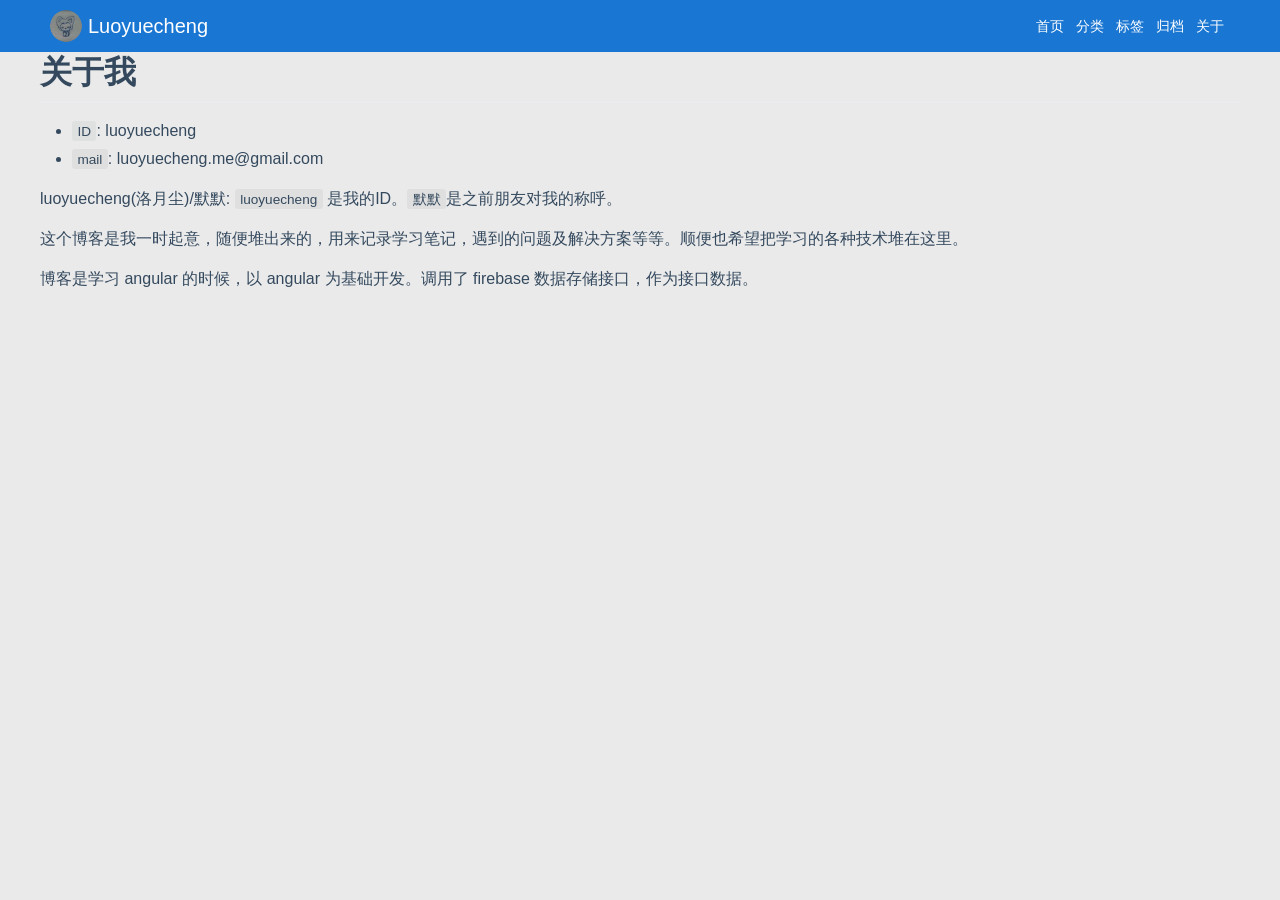
<file: about/index.html>
<!DOCTYPE html><html lang="en"><head>
  <meta charset="utf-8">
  <title>Blog</title>
  <base href="/">
  <meta name="viewport" content="width=device-width, initial-scale=1">
  <link rel="icon" type="image/x-icon" href="favicon.ico">
<style>body,div,h1,p,ul,li,code,header{margin:0;padding:0;box-sizing:border-box}body,html{height:100%}html{box-sizing:border-box;font-family:sans-serif}body{background-color:#eaeaea;font:14px/1.5 Helvetica Neuc,Helvetica,PingFang SC,Hiragino Sans GB,Source Code Variable,Microsoft YaHei,Arial,sans-serif;color:#34495e}code{font-family:Helvetica Neuc,Helvetica,PingFang SC,Hiragino Sans GB,Source Code Variable,Microsoft YaHei,Arial,sans-serif}h1,strong{font-weight:400}img{border:0}a{color:#42b983;cursor:pointer;text-decoration:none}a:hover{text-decoration:none;color:#42b983}html{font-size:62.5%;font-size:10px}body{margin:0;font-family:Roboto,Helvetica Neue,sans-serif;font-size:1.4rem}.markdown-body{font-family:-apple-system,BlinkMacSystemFont,Segoe UI,Helvetica,Arial,sans-serif,Apple Color Emoji,Segoe UI Emoji;font-size:16px;line-height:1.5;word-wrap:break-word}.markdown-body:after,.markdown-body:before{display:table;content:""}.markdown-body:after{clear:both}.markdown-body>:first-child{margin-top:0!important}.markdown-body>:last-child{margin-bottom:0!important}.markdown-body p,.markdown-body ul{margin-top:0;margin-bottom:16px}.markdown-body h1{margin-top:24px;margin-bottom:16px;font-weight:600;line-height:1.25}.markdown-body h1{font-size:2em}.markdown-body h1{padding-bottom:.3em;border-bottom:1px solid #eaecef}.markdown-body ul{padding-left:2em}.markdown-body li{word-wrap:break-all}.markdown-body li+li{margin-top:.25em}.markdown-body code{padding:.2em .4em;margin:0;font-size:85%;background-color:#1b1f230d;border-radius:3px}</style><link rel="stylesheet" href="styles-IQRUG5WR.css" media="print" data-beasties-media="all"><noscript><link rel="stylesheet" href="styles-IQRUG5WR.css"></noscript><style ng-app-id="ng">@media(min-width:1200px){.container[_ngcontent-ng-c1232629563]{display:block;width:1200px;margin:auto}}.container[_ngcontent-ng-c1232629563]{position:relative;padding-top:5.2rem;padding-bottom:20px}</style><style ng-app-id="ng">header[_ngcontent-ng-c2602257852]{display:block;width:100%;background:#1976d2;position:fixed;left:0;right:0;top:0;height:5.2rem;z-index:1}@media(min-width:1200px){.header[_ngcontent-ng-c2602257852]{width:1200px;margin:auto}}.header[_ngcontent-ng-c2602257852]{display:flex;justify-content:space-between;padding:1rem;background:#1976d2}.header[_ngcontent-ng-c2602257852]   a.logo[_ngcontent-ng-c2602257852]{display:flex;align-items:center}.header[_ngcontent-ng-c2602257852]   img[_ngcontent-ng-c2602257852]{width:3.2rem;height:3.2rem;border-radius:50%;margin-right:.6rem}.header[_ngcontent-ng-c2602257852]   h1[_ngcontent-ng-c2602257852]{font-size:2rem;color:#fff;margin:0}.header[_ngcontent-ng-c2602257852]   .nav[_ngcontent-ng-c2602257852]{display:flex;align-items:center}.header[_ngcontent-ng-c2602257852]   .nav[_ngcontent-ng-c2602257852]   li[_ngcontent-ng-c2602257852]{display:flex;align-items:center;height:100%;padding:0 .6rem}.header[_ngcontent-ng-c2602257852]   .nav[_ngcontent-ng-c2602257852]   li[_ngcontent-ng-c2602257852]:hover{opacity:.7}.header[_ngcontent-ng-c2602257852]   .nav[_ngcontent-ng-c2602257852]   li[_ngcontent-ng-c2602257852]   a[_ngcontent-ng-c2602257852]{color:#fff}</style><style ng-app-id="ng">.back-to-top[_ngcontent-ng-c3493199227]{position:fixed;display:block;right:2.4rem;bottom:2.4rem;width:4rem;height:4rem;border-radius:3px;border:1px solid #1976d2;background:#fff;cursor:pointer}.back-to-top[_ngcontent-ng-c3493199227]   i[_ngcontent-ng-c3493199227]:first-child{display:block;border:1.2rem solid transparent;border-bottom-color:#1976d2;width:0;height:0;margin:auto;margin-top:calc(-.1rem - 1px)}.back-to-top[_ngcontent-ng-c3493199227]   i[_ngcontent-ng-c3493199227]:last-child{display:block;background:#1976d2;width:1.2rem;height:1.2rem;margin:auto;margin-top:-.6rem}.back-to-top.animate[_ngcontent-ng-c3493199227]{position:fixed;display:block;right:2.4rem;bottom:2.4rem;width:4rem;height:4rem;cursor:pointer;background:#44d7b6;border-radius:50%;transition-duration:.5s;border:none}.back-to-top.animate[_ngcontent-ng-c3493199227]   i[_ngcontent-ng-c3493199227]:first-child{border:3px solid #fff;border-right:0;border-bottom:0;display:block;width:1.2rem;height:1.2rem;transform:rotate(45deg);position:absolute;transform:translate(-50%,-50%) rotate(45deg);top:50%;left:50%;margin:0}.back-to-top.animate[_ngcontent-ng-c3493199227]   i[_ngcontent-ng-c3493199227]:last-child{width:0;height:1.6971rem;display:block;border-left:3px solid #fff;position:absolute;transform:translate(-50%,-50%);top:50%;left:50%;margin:0}.back-to-top[_ngcontent-ng-c3493199227]:hover{transform:scale(1.2);border-radius:20%}</style></head>
<body>
  <app-root ng-version="22.2.6" _nghost-ng-c1232629563="" ng-server-context="ssg"><app-navigation _ngcontent-ng-c1232629563="" _nghost-ng-c2602257852=""><header _ngcontent-ng-c2602257852=""><div _ngcontent-ng-c2602257852="" class="header"><a _ngcontent-ng-c2602257852="" class="logo" href="/"><img _ngcontent-ng-c2602257852="" src="/favicon.ico" alt=""><h1 _ngcontent-ng-c2602257852="">Luoyuecheng</h1></a><ul _ngcontent-ng-c2602257852="" class="nav"><li _ngcontent-ng-c2602257852="" routerlinkactive="current" class="nav-list"><a _ngcontent-ng-c2602257852="" title="首页" href="/">首页</a></li><li _ngcontent-ng-c2602257852="" routerlinkactive="current" class="nav-list"><a _ngcontent-ng-c2602257852="" title="分类" href="/category">分类</a></li><li _ngcontent-ng-c2602257852="" routerlinkactive="current" class="nav-list"><a _ngcontent-ng-c2602257852="" title="标签" href="/tag">标签</a></li><li _ngcontent-ng-c2602257852="" routerlinkactive="current" class="nav-list"><a _ngcontent-ng-c2602257852="" title="归档" href="/archives">归档</a></li><li _ngcontent-ng-c2602257852="" routerlinkactive="current" class="nav-list current"><a _ngcontent-ng-c2602257852="" title="关于" href="/about">关于</a></li><!----></ul></div></header></app-navigation><div _ngcontent-ng-c1232629563="" class="container"><router-outlet _ngcontent-ng-c1232629563=""></router-outlet><app-about><div class="markdown-body"><h1>关于我</h1><ul><li><code>ID</code>: luoyuecheng</li><li><code>mail</code>: luoyuecheng.me@gmail.com</li></ul><p><strong>luoyuecheng(洛月尘)/默默</strong>: <code>luoyuecheng</code> 是我的ID。<code>默默</code>是之前朋友对我的称呼。</p><p>这个博客是我一时起意，随便堆出来的，用来记录学习笔记，遇到的问题及解决方案等等。顺便也希望把学习的各种技术堆在这里。</p><p>博客是学习 angular 的时候，以 angular 为基础开发。调用了 firebase 数据存储接口，作为接口数据。</p></div></app-about><!----></div><app-footer _ngcontent-ng-c1232629563="" _nghost-ng-c3493199227=""><a _ngcontent-ng-c3493199227="" class="back-to-top animate" style="display: none;"><i _ngcontent-ng-c3493199227=""></i><i _ngcontent-ng-c3493199227=""></i></a></app-footer></app-root>
<link rel="modulepreload" href="chunk-Da4-SChG.js"><script src="main-PEC72GEO.js" type="module"></script>

<script>document.querySelectorAll('link[data-beasties-media]').forEach(function(l){l.media=l.getAttribute('data-beasties-media');l.removeAttribute('data-beasties-media')})</script></body></html>
</file>
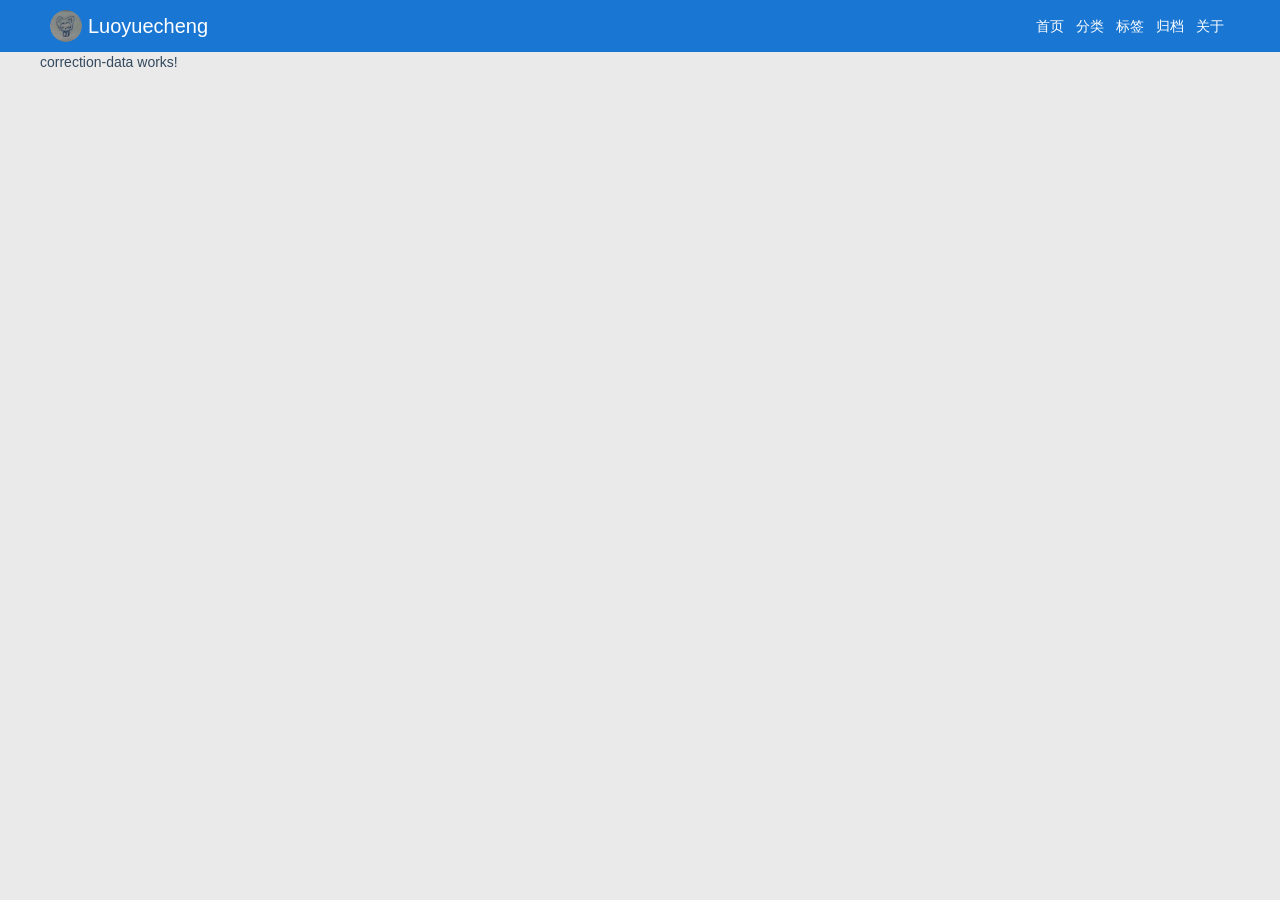
<file: correction-data/index.html>
<!DOCTYPE html><html lang="en"><head>
  <meta charset="utf-8">
  <title>Blog</title>
  <base href="/">
  <meta name="viewport" content="width=device-width, initial-scale=1">
  <link rel="icon" type="image/x-icon" href="favicon.ico">
<style>body,div,h1,p,ul,li,header{margin:0;padding:0;box-sizing:border-box}body,html{height:100%}html{box-sizing:border-box;font-family:sans-serif}body{background-color:#eaeaea;font:14px/1.5 Helvetica Neuc,Helvetica,PingFang SC,Hiragino Sans GB,Source Code Variable,Microsoft YaHei,Arial,sans-serif;color:#34495e}h1{font-weight:400}img{border:0}a{color:#42b983;cursor:pointer;text-decoration:none}a:hover{text-decoration:none;color:#42b983}html{font-size:62.5%;font-size:10px}body{margin:0;font-family:Roboto,Helvetica Neue,sans-serif;font-size:1.4rem}</style><link rel="stylesheet" href="styles-IQRUG5WR.css" media="print" data-beasties-media="all"><noscript><link rel="stylesheet" href="styles-IQRUG5WR.css"></noscript><style ng-app-id="ng">@media(min-width:1200px){.container[_ngcontent-ng-c1232629563]{display:block;width:1200px;margin:auto}}.container[_ngcontent-ng-c1232629563]{position:relative;padding-top:5.2rem;padding-bottom:20px}</style><style ng-app-id="ng">header[_ngcontent-ng-c2602257852]{display:block;width:100%;background:#1976d2;position:fixed;left:0;right:0;top:0;height:5.2rem;z-index:1}@media(min-width:1200px){.header[_ngcontent-ng-c2602257852]{width:1200px;margin:auto}}.header[_ngcontent-ng-c2602257852]{display:flex;justify-content:space-between;padding:1rem;background:#1976d2}.header[_ngcontent-ng-c2602257852]   a.logo[_ngcontent-ng-c2602257852]{display:flex;align-items:center}.header[_ngcontent-ng-c2602257852]   img[_ngcontent-ng-c2602257852]{width:3.2rem;height:3.2rem;border-radius:50%;margin-right:.6rem}.header[_ngcontent-ng-c2602257852]   h1[_ngcontent-ng-c2602257852]{font-size:2rem;color:#fff;margin:0}.header[_ngcontent-ng-c2602257852]   .nav[_ngcontent-ng-c2602257852]{display:flex;align-items:center}.header[_ngcontent-ng-c2602257852]   .nav[_ngcontent-ng-c2602257852]   li[_ngcontent-ng-c2602257852]{display:flex;align-items:center;height:100%;padding:0 .6rem}.header[_ngcontent-ng-c2602257852]   .nav[_ngcontent-ng-c2602257852]   li[_ngcontent-ng-c2602257852]:hover{opacity:.7}.header[_ngcontent-ng-c2602257852]   .nav[_ngcontent-ng-c2602257852]   li[_ngcontent-ng-c2602257852]   a[_ngcontent-ng-c2602257852]{color:#fff}</style><style ng-app-id="ng">.back-to-top[_ngcontent-ng-c3493199227]{position:fixed;display:block;right:2.4rem;bottom:2.4rem;width:4rem;height:4rem;border-radius:3px;border:1px solid #1976d2;background:#fff;cursor:pointer}.back-to-top[_ngcontent-ng-c3493199227]   i[_ngcontent-ng-c3493199227]:first-child{display:block;border:1.2rem solid transparent;border-bottom-color:#1976d2;width:0;height:0;margin:auto;margin-top:calc(-.1rem - 1px)}.back-to-top[_ngcontent-ng-c3493199227]   i[_ngcontent-ng-c3493199227]:last-child{display:block;background:#1976d2;width:1.2rem;height:1.2rem;margin:auto;margin-top:-.6rem}.back-to-top.animate[_ngcontent-ng-c3493199227]{position:fixed;display:block;right:2.4rem;bottom:2.4rem;width:4rem;height:4rem;cursor:pointer;background:#44d7b6;border-radius:50%;transition-duration:.5s;border:none}.back-to-top.animate[_ngcontent-ng-c3493199227]   i[_ngcontent-ng-c3493199227]:first-child{border:3px solid #fff;border-right:0;border-bottom:0;display:block;width:1.2rem;height:1.2rem;transform:rotate(45deg);position:absolute;transform:translate(-50%,-50%) rotate(45deg);top:50%;left:50%;margin:0}.back-to-top.animate[_ngcontent-ng-c3493199227]   i[_ngcontent-ng-c3493199227]:last-child{width:0;height:1.6971rem;display:block;border-left:3px solid #fff;position:absolute;transform:translate(-50%,-50%);top:50%;left:50%;margin:0}.back-to-top[_ngcontent-ng-c3493199227]:hover{transform:scale(1.2);border-radius:20%}</style></head>
<body>
  <app-root ng-version="22.2.6" _nghost-ng-c1232629563="" ng-server-context="ssg"><app-navigation _ngcontent-ng-c1232629563="" _nghost-ng-c2602257852=""><header _ngcontent-ng-c2602257852=""><div _ngcontent-ng-c2602257852="" class="header"><a _ngcontent-ng-c2602257852="" class="logo" href="/"><img _ngcontent-ng-c2602257852="" src="/favicon.ico" alt=""><h1 _ngcontent-ng-c2602257852="">Luoyuecheng</h1></a><ul _ngcontent-ng-c2602257852="" class="nav"><li _ngcontent-ng-c2602257852="" routerlinkactive="current" class="nav-list"><a _ngcontent-ng-c2602257852="" title="首页" href="/">首页</a></li><li _ngcontent-ng-c2602257852="" routerlinkactive="current" class="nav-list"><a _ngcontent-ng-c2602257852="" title="分类" href="/category">分类</a></li><li _ngcontent-ng-c2602257852="" routerlinkactive="current" class="nav-list"><a _ngcontent-ng-c2602257852="" title="标签" href="/tag">标签</a></li><li _ngcontent-ng-c2602257852="" routerlinkactive="current" class="nav-list"><a _ngcontent-ng-c2602257852="" title="归档" href="/archives">归档</a></li><li _ngcontent-ng-c2602257852="" routerlinkactive="current" class="nav-list"><a _ngcontent-ng-c2602257852="" title="关于" href="/about">关于</a></li><!----></ul></div></header></app-navigation><div _ngcontent-ng-c1232629563="" class="container"><router-outlet _ngcontent-ng-c1232629563=""></router-outlet><app-correction-data><p>correction-data works!</p></app-correction-data><!----></div><app-footer _ngcontent-ng-c1232629563="" _nghost-ng-c3493199227=""><a _ngcontent-ng-c3493199227="" class="back-to-top animate" style="display: none;"><i _ngcontent-ng-c3493199227=""></i><i _ngcontent-ng-c3493199227=""></i></a></app-footer></app-root>
<link rel="modulepreload" href="chunk-Da4-SChG.js"><script src="main-PEC72GEO.js" type="module"></script>

<script>document.querySelectorAll('link[data-beasties-media]').forEach(function(l){l.media=l.getAttribute('data-beasties-media');l.removeAttribute('data-beasties-media')})</script></body></html>
</file>
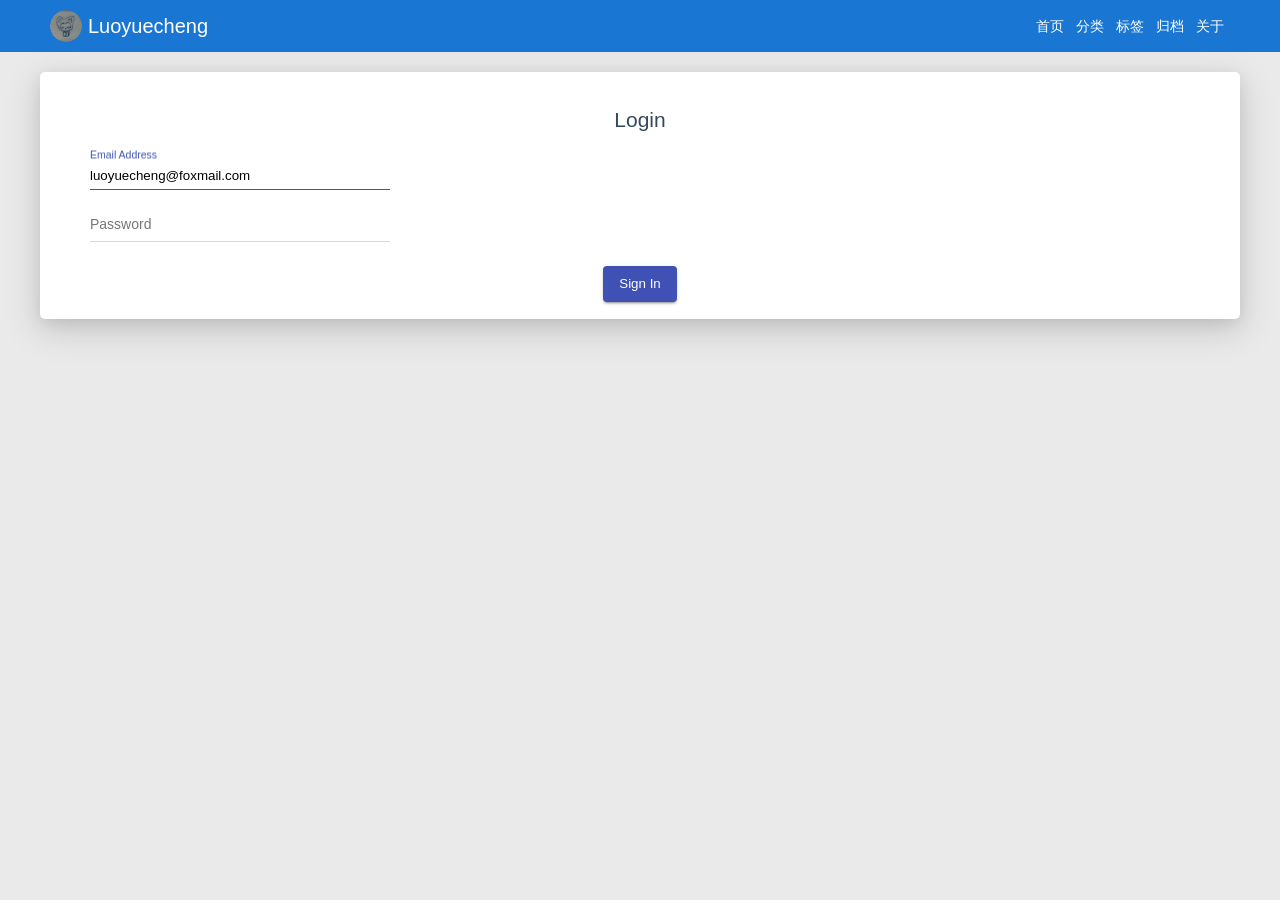
<file: login/index.html>
<!DOCTYPE html><html lang="en"><head>
  <meta charset="utf-8">
  <title>Blog</title>
  <base href="/">
  <meta name="viewport" content="width=device-width, initial-scale=1">
  <link rel="icon" type="image/x-icon" href="favicon.ico">
<style>body,div,h1,h2,ul,li,button,form,header,input{margin:0;padding:0;box-sizing:border-box}body,html{height:100%}html{box-sizing:border-box;font-family:sans-serif}body{background-color:#eaeaea;font:14px/1.5 Helvetica Neuc,Helvetica,PingFang SC,Hiragino Sans GB,Source Code Variable,Microsoft YaHei,Arial,sans-serif;color:#34495e}h1,h2{font-weight:400}img{border:0}a{color:#42b983;cursor:pointer;text-decoration:none}a:hover{text-decoration:none;color:#42b983}input,button{outline:none}html{font-size:62.5%;font-size:10px}body{margin:0;font-family:Roboto,Helvetica Neue,sans-serif;font-size:1.4rem}.app-container{box-shadow:0 10px 35px 2px #00000026,0 5px 15px #00000012,0 2px 5px -5px #0000001a;padding:0 5rem;margin-top:20px;background-color:#fff;border-radius:5px;padding-bottom:1.2em}</style><link rel="stylesheet" href="styles-IQRUG5WR.css" media="print" data-beasties-media="all"><noscript><link rel="stylesheet" href="styles-IQRUG5WR.css"></noscript><style ng-app-id="ng">@media(min-width:1200px){.container[_ngcontent-ng-c1232629563]{display:block;width:1200px;margin:auto}}.container[_ngcontent-ng-c1232629563]{position:relative;padding-top:5.2rem;padding-bottom:20px}</style><style ng-app-id="ng">header[_ngcontent-ng-c2602257852]{display:block;width:100%;background:#1976d2;position:fixed;left:0;right:0;top:0;height:5.2rem;z-index:1}@media(min-width:1200px){.header[_ngcontent-ng-c2602257852]{width:1200px;margin:auto}}.header[_ngcontent-ng-c2602257852]{display:flex;justify-content:space-between;padding:1rem;background:#1976d2}.header[_ngcontent-ng-c2602257852]   a.logo[_ngcontent-ng-c2602257852]{display:flex;align-items:center}.header[_ngcontent-ng-c2602257852]   img[_ngcontent-ng-c2602257852]{width:3.2rem;height:3.2rem;border-radius:50%;margin-right:.6rem}.header[_ngcontent-ng-c2602257852]   h1[_ngcontent-ng-c2602257852]{font-size:2rem;color:#fff;margin:0}.header[_ngcontent-ng-c2602257852]   .nav[_ngcontent-ng-c2602257852]{display:flex;align-items:center}.header[_ngcontent-ng-c2602257852]   .nav[_ngcontent-ng-c2602257852]   li[_ngcontent-ng-c2602257852]{display:flex;align-items:center;height:100%;padding:0 .6rem}.header[_ngcontent-ng-c2602257852]   .nav[_ngcontent-ng-c2602257852]   li[_ngcontent-ng-c2602257852]:hover{opacity:.7}.header[_ngcontent-ng-c2602257852]   .nav[_ngcontent-ng-c2602257852]   li[_ngcontent-ng-c2602257852]   a[_ngcontent-ng-c2602257852]{color:#fff}</style><style ng-app-id="ng">.back-to-top[_ngcontent-ng-c3493199227]{position:fixed;display:block;right:2.4rem;bottom:2.4rem;width:4rem;height:4rem;border-radius:3px;border:1px solid #1976d2;background:#fff;cursor:pointer}.back-to-top[_ngcontent-ng-c3493199227]   i[_ngcontent-ng-c3493199227]:first-child{display:block;border:1.2rem solid transparent;border-bottom-color:#1976d2;width:0;height:0;margin:auto;margin-top:calc(-.1rem - 1px)}.back-to-top[_ngcontent-ng-c3493199227]   i[_ngcontent-ng-c3493199227]:last-child{display:block;background:#1976d2;width:1.2rem;height:1.2rem;margin:auto;margin-top:-.6rem}.back-to-top.animate[_ngcontent-ng-c3493199227]{position:fixed;display:block;right:2.4rem;bottom:2.4rem;width:4rem;height:4rem;cursor:pointer;background:#44d7b6;border-radius:50%;transition-duration:.5s;border:none}.back-to-top.animate[_ngcontent-ng-c3493199227]   i[_ngcontent-ng-c3493199227]:first-child{border:3px solid #fff;border-right:0;border-bottom:0;display:block;width:1.2rem;height:1.2rem;transform:rotate(45deg);position:absolute;transform:translate(-50%,-50%) rotate(45deg);top:50%;left:50%;margin:0}.back-to-top.animate[_ngcontent-ng-c3493199227]   i[_ngcontent-ng-c3493199227]:last-child{width:0;height:1.6971rem;display:block;border-left:3px solid #fff;position:absolute;transform:translate(-50%,-50%);top:50%;left:50%;margin:0}.back-to-top[_ngcontent-ng-c3493199227]:hover{transform:scale(1.2);border-radius:20%}</style><style ng-app-id="ng">.app-container[_ngcontent-ng-c6555056]{text-align:center;padding-top:1.2em}h2[_ngcontent-ng-c6555056]{padding:15px}label[_ngcontent-ng-c6555056]{display:flex}.form-item-control-wrapper[_ngcontent-ng-c6555056]{display:flex;width:300px;margin-bottom:24px;position:relative;margin-top:12px;flex-wrap:wrap}.form-item-control-wrapper[_ngcontent-ng-c6555056]   input[_ngcontent-ng-c6555056]{width:100%;padding:6px 0;border:0;border-bottom:1px solid #d9d9d9;box-sizing:content-box}.form-item-control-wrapper[_ngcontent-ng-c6555056]   span[_ngcontent-ng-c6555056]{position:absolute;top:0;bottom:0;color:#0000008a;vertical-align:middle;transition:transform .4s cubic-bezier(.25,.8,.25,1),color .4s cubic-bezier(.25,.8,.25,1),width .4s cubic-bezier(.25,.8,.25,1)}.form-item-control-wrapper[_ngcontent-ng-c6555056]   input[_ngcontent-ng-c6555056]:focus + span[_ngcontent-ng-c6555056], .form-item-control-wrapper[_ngcontent-ng-c6555056]   input[_ngcontent-ng-c6555056]:not(:placeholder-shown) + span[_ngcontent-ng-c6555056]{color:#3f51b5;transform:translate(-12.5%) translateY(-18px) scale(.75) perspective(100px) translateZ(.001px)}.form-item-control-wrapper[_ngcontent-ng-c6555056]   input[_ngcontent-ng-c6555056]:focus, .form-item-control-wrapper[_ngcontent-ng-c6555056]   input[_ngcontent-ng-c6555056]:not(:placeholder-shown){border-color:#3f51b5}.form-item-control-wrapper[_ngcontent-ng-c6555056]   .form-item-error[_ngcontent-ng-c6555056]{color:#ba1a1a}input[_ngcontent-ng-c6555056]::placeholder{color:transparent}.bottom[_ngcontent-ng-c6555056]{background-color:#3f51b5;box-shadow:0 3px 1px -2px #0003,0 2px 2px #00000024,0 1px 5px #0000001f;position:relative;-webkit-user-select:none;user-select:none;cursor:pointer;outline:0;border:none;display:inline-block;white-space:nowrap;text-decoration:none;vertical-align:baseline;text-align:center;margin:0;min-width:64px;line-height:36px;padding:0 16px;border-radius:4px;overflow:visible;transform:translateZ(0);transition:background .4s cubic-bezier(.25,.8,.25,1),box-shadow .28s cubic-bezier(.4,0,.2,1);color:#fff}.bottom[_ngcontent-ng-c6555056]:active{box-shadow:0 5px 5px -3px #0003,0 8px 10px 1px #00000024,0 3px 14px 2px #0000001f}</style></head>
<body>
  <app-root ng-version="22.2.6" _nghost-ng-c1232629563="" ng-server-context="ssg"><app-navigation _ngcontent-ng-c1232629563="" _nghost-ng-c2602257852=""><header _ngcontent-ng-c2602257852=""><div _ngcontent-ng-c2602257852="" class="header"><a _ngcontent-ng-c2602257852="" class="logo" href="/"><img _ngcontent-ng-c2602257852="" src="/favicon.ico" alt=""><h1 _ngcontent-ng-c2602257852="">Luoyuecheng</h1></a><ul _ngcontent-ng-c2602257852="" class="nav"><li _ngcontent-ng-c2602257852="" routerlinkactive="current" class="nav-list"><a _ngcontent-ng-c2602257852="" title="首页" href="/">首页</a></li><li _ngcontent-ng-c2602257852="" routerlinkactive="current" class="nav-list"><a _ngcontent-ng-c2602257852="" title="分类" href="/category">分类</a></li><li _ngcontent-ng-c2602257852="" routerlinkactive="current" class="nav-list"><a _ngcontent-ng-c2602257852="" title="标签" href="/tag">标签</a></li><li _ngcontent-ng-c2602257852="" routerlinkactive="current" class="nav-list"><a _ngcontent-ng-c2602257852="" title="归档" href="/archives">归档</a></li><li _ngcontent-ng-c2602257852="" routerlinkactive="current" class="nav-list"><a _ngcontent-ng-c2602257852="" title="关于" href="/about">关于</a></li><!----></ul></div></header></app-navigation><div _ngcontent-ng-c1232629563="" class="container"><router-outlet _ngcontent-ng-c1232629563=""></router-outlet><app-login _nghost-ng-c6555056=""><div _ngcontent-ng-c6555056="" class="app-container"><h2 _ngcontent-ng-c6555056="">Login</h2><form _ngcontent-ng-c6555056="" novalidate="" class="ng-untouched ng-pristine ng-invalid"><label _ngcontent-ng-c6555056="" class="form-item-control-wrapper"><input _ngcontent-ng-c6555056="" type="text" formcontrolname="userName" placeholder="Enter your email" class="form-control ng-untouched ng-pristine ng-valid" value="luoyuecheng@foxmail.com"><span _ngcontent-ng-c6555056="" class="form-item-label">Email Address</span><!----></label><label _ngcontent-ng-c6555056="" class="form-item-control-wrapper"><input _ngcontent-ng-c6555056="" type="password" formcontrolname="password" placeholder="Enter your password" class="form-control ng-untouched ng-pristine ng-invalid" value=""><span _ngcontent-ng-c6555056="" class="form-item-label">Password</span><!----><!----></label><div _ngcontent-ng-c6555056=""><button _ngcontent-ng-c6555056="" type="submit" class="bottom" disabled="">Sign In</button></div></form></div></app-login><!----></div><app-footer _ngcontent-ng-c1232629563="" _nghost-ng-c3493199227=""><a _ngcontent-ng-c3493199227="" class="back-to-top animate" style="display: none;"><i _ngcontent-ng-c3493199227=""></i><i _ngcontent-ng-c3493199227=""></i></a></app-footer></app-root>
<link rel="modulepreload" href="chunk-Da4-SChG.js"><script src="main-PEC72GEO.js" type="module"></script>

<script>document.querySelectorAll('link[data-beasties-media]').forEach(function(l){l.media=l.getAttribute('data-beasties-media');l.removeAttribute('data-beasties-media')})</script></body></html>
</file>
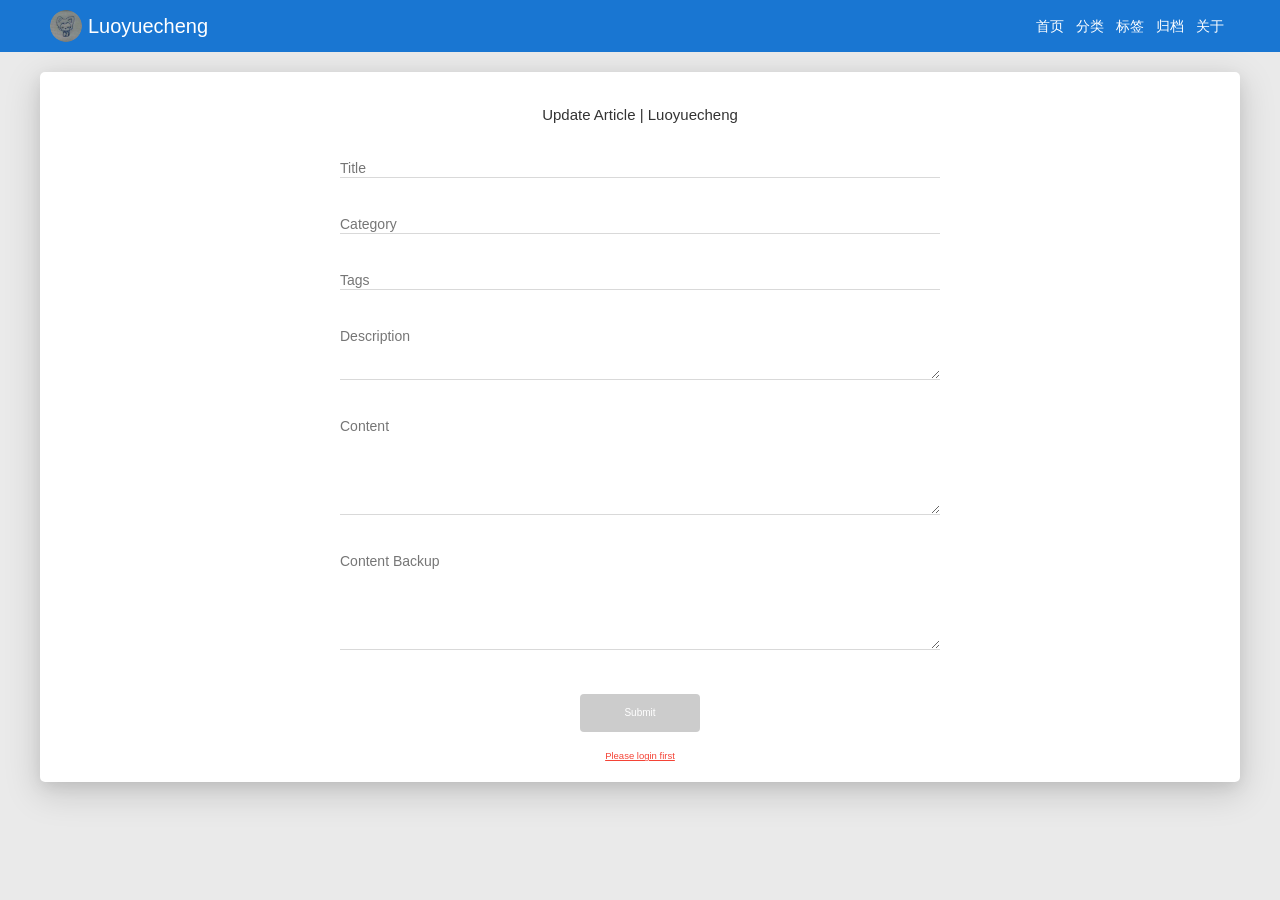
<file: update-article/index.html>
<!DOCTYPE html><html lang="en"><head>
  <meta charset="utf-8">
  <title>Blog</title>
  <base href="/">
  <meta name="viewport" content="width=device-width, initial-scale=1">
  <link rel="icon" type="image/x-icon" href="favicon.ico">
<style>body,div,h1,h2,ul,li,button,form,header,input,textarea{margin:0;padding:0;box-sizing:border-box}body,html{height:100%}html{box-sizing:border-box;font-family:sans-serif}body{background-color:#eaeaea;font:14px/1.5 Helvetica Neuc,Helvetica,PingFang SC,Hiragino Sans GB,Source Code Variable,Microsoft YaHei,Arial,sans-serif;color:#34495e}h1,h2{font-weight:400}img{border:0}a{color:#42b983;cursor:pointer;text-decoration:none}a:hover{text-decoration:none;color:#42b983}textarea{resize:none;font:14px/1.5 Helvetica Neuc,Helvetica,PingFang SC,Hiragino Sans GB,Source Code Variable,Microsoft YaHei,Arial,sans-serif}input,button,textarea{outline:none}html{font-size:62.5%;font-size:10px}body{margin:0;font-family:Roboto,Helvetica Neue,sans-serif;font-size:1.4rem}.app-container{box-shadow:0 10px 35px 2px #00000026,0 5px 15px #00000012,0 2px 5px -5px #0000001a;padding:0 5rem;margin-top:20px;background-color:#fff;border-radius:5px;padding-bottom:1.2em}</style><link rel="stylesheet" href="styles-IQRUG5WR.css" media="print" data-beasties-media="all"><noscript><link rel="stylesheet" href="styles-IQRUG5WR.css"></noscript><style ng-app-id="ng">@media(min-width:1200px){.container[_ngcontent-ng-c1232629563]{display:block;width:1200px;margin:auto}}.container[_ngcontent-ng-c1232629563]{position:relative;padding-top:5.2rem;padding-bottom:20px}</style><style ng-app-id="ng">header[_ngcontent-ng-c2602257852]{display:block;width:100%;background:#1976d2;position:fixed;left:0;right:0;top:0;height:5.2rem;z-index:1}@media(min-width:1200px){.header[_ngcontent-ng-c2602257852]{width:1200px;margin:auto}}.header[_ngcontent-ng-c2602257852]{display:flex;justify-content:space-between;padding:1rem;background:#1976d2}.header[_ngcontent-ng-c2602257852]   a.logo[_ngcontent-ng-c2602257852]{display:flex;align-items:center}.header[_ngcontent-ng-c2602257852]   img[_ngcontent-ng-c2602257852]{width:3.2rem;height:3.2rem;border-radius:50%;margin-right:.6rem}.header[_ngcontent-ng-c2602257852]   h1[_ngcontent-ng-c2602257852]{font-size:2rem;color:#fff;margin:0}.header[_ngcontent-ng-c2602257852]   .nav[_ngcontent-ng-c2602257852]{display:flex;align-items:center}.header[_ngcontent-ng-c2602257852]   .nav[_ngcontent-ng-c2602257852]   li[_ngcontent-ng-c2602257852]{display:flex;align-items:center;height:100%;padding:0 .6rem}.header[_ngcontent-ng-c2602257852]   .nav[_ngcontent-ng-c2602257852]   li[_ngcontent-ng-c2602257852]:hover{opacity:.7}.header[_ngcontent-ng-c2602257852]   .nav[_ngcontent-ng-c2602257852]   li[_ngcontent-ng-c2602257852]   a[_ngcontent-ng-c2602257852]{color:#fff}</style><style ng-app-id="ng">.back-to-top[_ngcontent-ng-c3493199227]{position:fixed;display:block;right:2.4rem;bottom:2.4rem;width:4rem;height:4rem;border-radius:3px;border:1px solid #1976d2;background:#fff;cursor:pointer}.back-to-top[_ngcontent-ng-c3493199227]   i[_ngcontent-ng-c3493199227]:first-child{display:block;border:1.2rem solid transparent;border-bottom-color:#1976d2;width:0;height:0;margin:auto;margin-top:calc(-.1rem - 1px)}.back-to-top[_ngcontent-ng-c3493199227]   i[_ngcontent-ng-c3493199227]:last-child{display:block;background:#1976d2;width:1.2rem;height:1.2rem;margin:auto;margin-top:-.6rem}.back-to-top.animate[_ngcontent-ng-c3493199227]{position:fixed;display:block;right:2.4rem;bottom:2.4rem;width:4rem;height:4rem;cursor:pointer;background:#44d7b6;border-radius:50%;transition-duration:.5s;border:none}.back-to-top.animate[_ngcontent-ng-c3493199227]   i[_ngcontent-ng-c3493199227]:first-child{border:3px solid #fff;border-right:0;border-bottom:0;display:block;width:1.2rem;height:1.2rem;transform:rotate(45deg);position:absolute;transform:translate(-50%,-50%) rotate(45deg);top:50%;left:50%;margin:0}.back-to-top.animate[_ngcontent-ng-c3493199227]   i[_ngcontent-ng-c3493199227]:last-child{width:0;height:1.6971rem;display:block;border-left:3px solid #fff;position:absolute;transform:translate(-50%,-50%);top:50%;left:50%;margin:0}.back-to-top[_ngcontent-ng-c3493199227]:hover{transform:scale(1.2);border-radius:20%}</style><style ng-app-id="ng">@charset "UTF-8";.app-container[_ngcontent-ng-c3121351196]{display:flex;flex-direction:column;align-items:center;padding:1.2em 16px}h2[_ngcontent-ng-c3121351196]{padding:15px 0 24px;font-size:1.5rem;color:#333}form[_ngcontent-ng-c3121351196]{display:flex;flex-direction:column;align-items:center;width:100%;max-width:600px}label[_ngcontent-ng-c3121351196]{display:flex;width:100%}.form-item-control-wrapper[_ngcontent-ng-c3121351196]{display:flex;width:100%;margin-bottom:28px;position:relative;flex-wrap:wrap}.form-item-control-wrapper[_ngcontent-ng-c3121351196]   input[_ngcontent-ng-c3121351196], .form-item-control-wrapper[_ngcontent-ng-c3121351196]   textarea[_ngcontent-ng-c3121351196]{width:100%;padding:8px 0;border:0;border-bottom:1px solid #d9d9d9;box-sizing:border-box;font-size:1rem;background:transparent;outline:none;resize:vertical}.form-item-control-wrapper[_ngcontent-ng-c3121351196]   span.form-item-label[_ngcontent-ng-c3121351196]{position:absolute;top:8px;left:0;color:#0000008a;pointer-events:none;transition:transform .4s cubic-bezier(.25,.8,.25,1),color .4s cubic-bezier(.25,.8,.25,1)}.form-item-control-wrapper[_ngcontent-ng-c3121351196]   input[_ngcontent-ng-c3121351196]:focus + .form-item-label[_ngcontent-ng-c3121351196], .form-item-control-wrapper[_ngcontent-ng-c3121351196]   input[_ngcontent-ng-c3121351196]:not(:placeholder-shown) + .form-item-label[_ngcontent-ng-c3121351196], .form-item-control-wrapper[_ngcontent-ng-c3121351196]   textarea[_ngcontent-ng-c3121351196]:focus + .form-item-label[_ngcontent-ng-c3121351196], .form-item-control-wrapper[_ngcontent-ng-c3121351196]   textarea[_ngcontent-ng-c3121351196]:not(:placeholder-shown) + .form-item-label[_ngcontent-ng-c3121351196]{color:#3f51b5;transform:translateY(-22px) scale(.85);transform-origin:left top}.form-item-control-wrapper[_ngcontent-ng-c3121351196]   input[_ngcontent-ng-c3121351196]:focus, .form-item-control-wrapper[_ngcontent-ng-c3121351196]   input[_ngcontent-ng-c3121351196]:not(:placeholder-shown), .form-item-control-wrapper[_ngcontent-ng-c3121351196]   textarea[_ngcontent-ng-c3121351196]:focus, .form-item-control-wrapper[_ngcontent-ng-c3121351196]   textarea[_ngcontent-ng-c3121351196]:not(:placeholder-shown){border-color:#3f51b5}input[_ngcontent-ng-c3121351196]::placeholder, textarea[_ngcontent-ng-c3121351196]::placeholder{color:transparent}.submit-wrapper[_ngcontent-ng-c3121351196]{display:flex;flex-direction:column;align-items:center;margin-top:16px;width:100%}.bottom[_ngcontent-ng-c3121351196]{background-color:#3f51b5;box-shadow:0 3px 1px -2px #0003,0 2px 2px #00000024,0 1px 5px #0000001f;cursor:pointer;outline:0;border:none;display:inline-block;white-space:nowrap;text-align:center;min-width:120px;line-height:38px;padding:0 24px;border-radius:4px;color:#fff;font-size:1rem;transition:background .4s cubic-bezier(.25,.8,.25,1),box-shadow .28s cubic-bezier(.4,0,.2,1)}.bottom[_ngcontent-ng-c3121351196]:disabled{background-color:#ccc;cursor:not-allowed;box-shadow:none}.login-tip[_ngcontent-ng-c3121351196]{margin-top:12px}.login-tip[_ngcontent-ng-c3121351196]   .login-link[_ngcontent-ng-c3121351196]{color:#f44336;text-decoration:underline;cursor:pointer;font-size:.95rem}.login-tip[_ngcontent-ng-c3121351196]   .login-link[_ngcontent-ng-c3121351196]:hover{color:#d32f2f}</style></head>
<body>
  <app-root ng-version="22.2.6" _nghost-ng-c1232629563="" ng-server-context="ssg"><app-navigation _ngcontent-ng-c1232629563="" _nghost-ng-c2602257852=""><header _ngcontent-ng-c2602257852=""><div _ngcontent-ng-c2602257852="" class="header"><a _ngcontent-ng-c2602257852="" class="logo" href="/"><img _ngcontent-ng-c2602257852="" src="/favicon.ico" alt=""><h1 _ngcontent-ng-c2602257852="">Luoyuecheng</h1></a><ul _ngcontent-ng-c2602257852="" class="nav"><li _ngcontent-ng-c2602257852="" routerlinkactive="current" class="nav-list"><a _ngcontent-ng-c2602257852="" title="首页" href="/">首页</a></li><li _ngcontent-ng-c2602257852="" routerlinkactive="current" class="nav-list"><a _ngcontent-ng-c2602257852="" title="分类" href="/category">分类</a></li><li _ngcontent-ng-c2602257852="" routerlinkactive="current" class="nav-list"><a _ngcontent-ng-c2602257852="" title="标签" href="/tag">标签</a></li><li _ngcontent-ng-c2602257852="" routerlinkactive="current" class="nav-list"><a _ngcontent-ng-c2602257852="" title="归档" href="/archives">归档</a></li><li _ngcontent-ng-c2602257852="" routerlinkactive="current" class="nav-list"><a _ngcontent-ng-c2602257852="" title="关于" href="/about">关于</a></li><!----></ul></div></header></app-navigation><div _ngcontent-ng-c1232629563="" class="container"><router-outlet _ngcontent-ng-c1232629563=""></router-outlet><app-update-article _nghost-ng-c3121351196=""><div _ngcontent-ng-c3121351196="" class="app-container"><h2 _ngcontent-ng-c3121351196="">Update Article | Luoyuecheng</h2><form _ngcontent-ng-c3121351196="" novalidate="" class="ng-untouched ng-pristine ng-invalid"><label _ngcontent-ng-c3121351196="" class="form-item-control-wrapper"><input _ngcontent-ng-c3121351196="" type="text" formcontrolname="title" placeholder="Title" class="form-control ng-untouched ng-pristine ng-invalid" value=""><span _ngcontent-ng-c3121351196="" class="form-item-label">Title</span></label><label _ngcontent-ng-c3121351196="" class="form-item-control-wrapper"><input _ngcontent-ng-c3121351196="" type="text" formcontrolname="category" placeholder="Category" class="form-control ng-untouched ng-pristine ng-invalid" value=""><span _ngcontent-ng-c3121351196="" class="form-item-label">Category</span></label><label _ngcontent-ng-c3121351196="" class="form-item-control-wrapper"><input _ngcontent-ng-c3121351196="" type="text" formcontrolname="tags" placeholder="Tags" class="form-control ng-untouched ng-pristine ng-invalid" value=""><span _ngcontent-ng-c3121351196="" class="form-item-label">Tags</span></label><label _ngcontent-ng-c3121351196="" class="form-item-control-wrapper textarea-wrapper"><textarea _ngcontent-ng-c3121351196="" formcontrolname="description" placeholder="Description" rows="3" class="form-control ng-untouched ng-pristine ng-invalid"></textarea><span _ngcontent-ng-c3121351196="" class="form-item-label">Description</span></label><label _ngcontent-ng-c3121351196="" class="form-item-control-wrapper textarea-wrapper"><textarea _ngcontent-ng-c3121351196="" formcontrolname="content" placeholder="Content" rows="6" class="form-control ng-untouched ng-pristine ng-invalid"></textarea><span _ngcontent-ng-c3121351196="" class="form-item-label">Content</span></label><label _ngcontent-ng-c3121351196="" class="form-item-control-wrapper textarea-wrapper"><textarea _ngcontent-ng-c3121351196="" formcontrolname="contentBackup" placeholder="Content Backup" rows="6" class="form-control ng-untouched ng-pristine ng-valid"></textarea><span _ngcontent-ng-c3121351196="" class="form-item-label">Content Backup</span></label><div _ngcontent-ng-c3121351196="" class="submit-wrapper"><button _ngcontent-ng-c3121351196="" type="submit" class="bottom" disabled=""> Submit </button><div _ngcontent-ng-c3121351196="" class="login-tip"><a _ngcontent-ng-c3121351196="" routerlink="/login" class="login-link" href="/login">Please login first</a></div><!----></div></form></div></app-update-article><!----></div><app-footer _ngcontent-ng-c1232629563="" _nghost-ng-c3493199227=""><a _ngcontent-ng-c3493199227="" class="back-to-top animate" style="display: none;"><i _ngcontent-ng-c3493199227=""></i><i _ngcontent-ng-c3493199227=""></i></a></app-footer></app-root>
<link rel="modulepreload" href="chunk-Da4-SChG.js"><script src="main-PEC72GEO.js" type="module"></script>
<link rel="modulepreload" href="chunk-5J8NJu6B.js">


<script>document.querySelectorAll('link[data-beasties-media]').forEach(function(l){l.media=l.getAttribute('data-beasties-media');l.removeAttribute('data-beasties-media')})</script></body></html>
</file>
